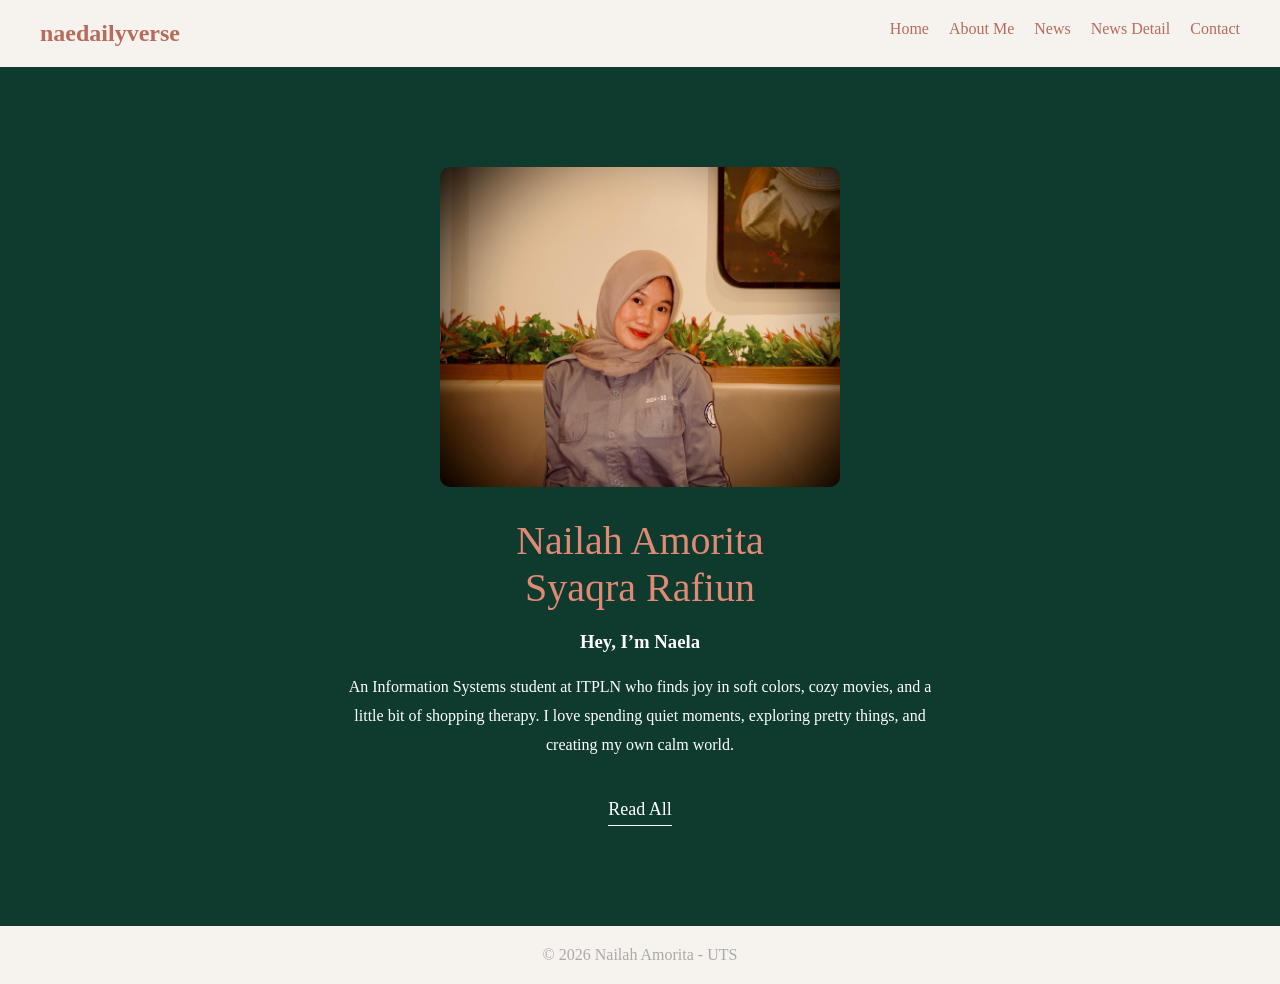
<file: index.html>
<!DOCTYPE html>
<html>
<head>
    <title>Home</title>
    <meta name="viewport" content="width=device-width, initial-scale=1.0">
    <link rel="stylesheet" href="style.css">
</head>
<body class="home-page">

<nav>
    <h2>naedailyverse</h2>
    <ul>
        <li><a href="index.html">Home</a></li>
        <li><a href="about.html">About Me</a></li>
        <li><a href="news.html">News</a></li>
        <li><a href="detail.html">News Detail</a></li>
        <li><a href="contact.html">Contact</a></li>
    </ul>
</nav>

<section class="hero">
    <div class="container">

        <img src="diriku.jpeg" class="profile-img">

        <h1>Nailah Amorita<br>Syaqra Rafiun</h1>

        <h3 class="subtitle">Hey, I’m Naela</h3>

        <p class="desc">
            An Information Systems student at ITPLN who finds joy in soft colors,
            cozy movies, and a little bit of shopping therapy. I love spending
            quiet moments, exploring pretty things, and creating my own calm world.
        </p>

        <a href="about.html" class="read-btn">Read All</a>

    </div>
</section>

<footer>© 2026 Nailah Amorita - UTS</footer>

</body>
</html>
</file>
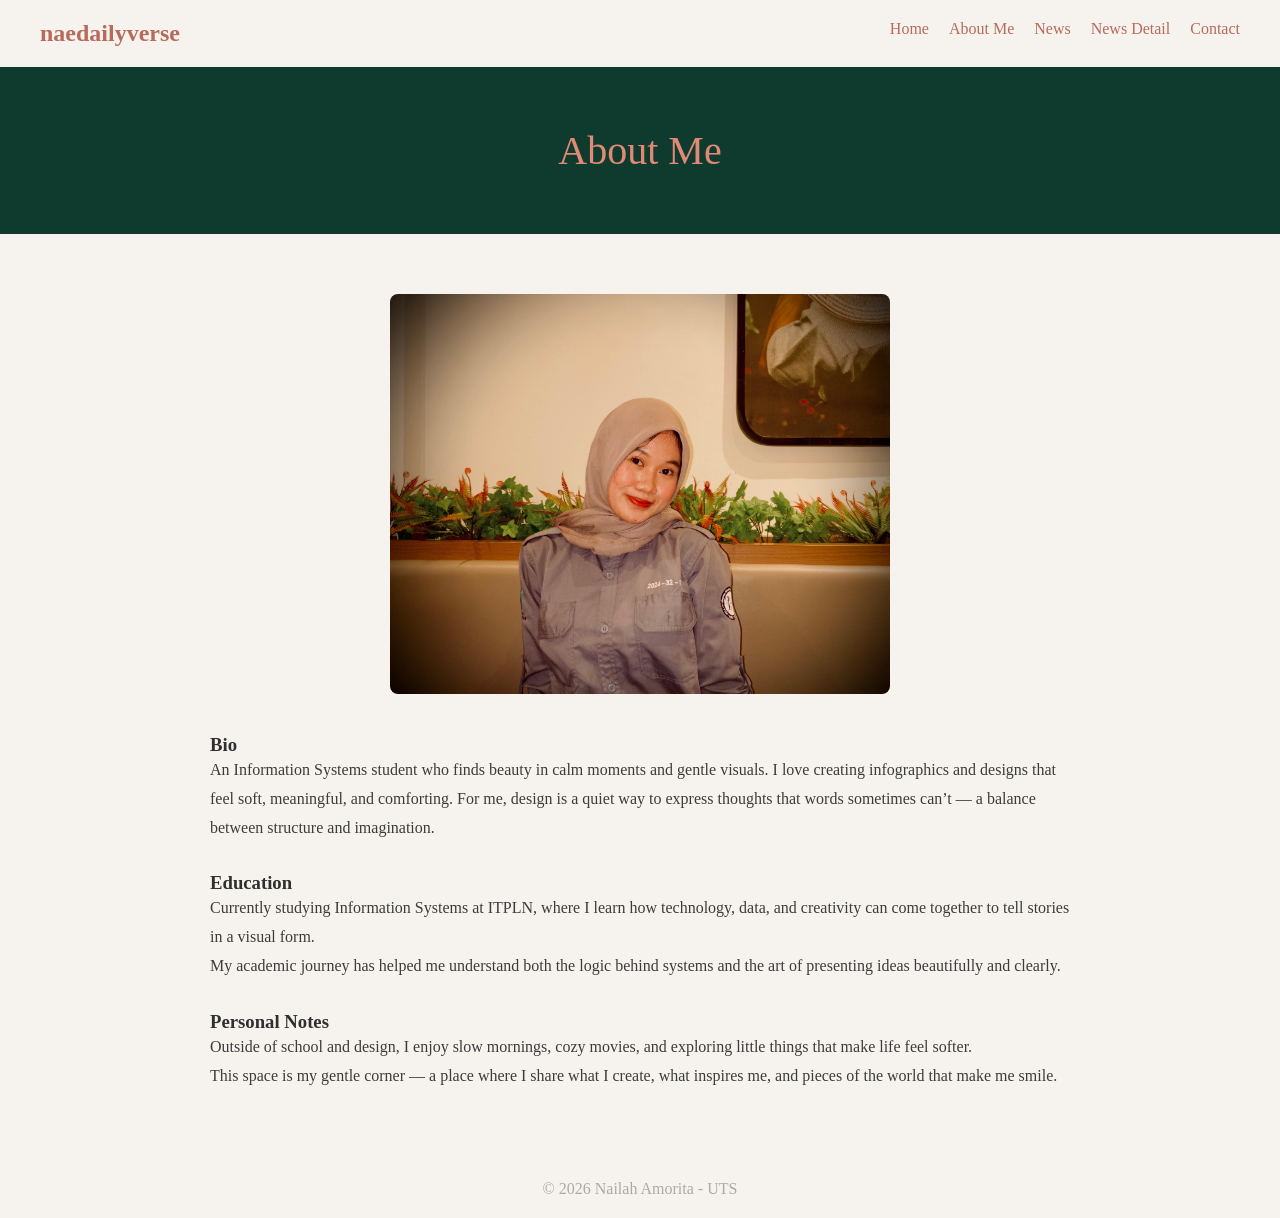
<file: about.html>
<!DOCTYPE html>
<html>
<head>
    <title>About Us</title>
    <meta name="viewport" content="width=device-width, initial-scale=1.0">
    <link rel="stylesheet" href="style.css">

</head>

<body>

<nav>
    <h2>naedailyverse</h2>
    <ul>
        <li><a href="index.html">Home</a></li>
        <li><a href="about.html">About Me</a></li>
        <li><a href="news.html">News</a></li>
        <li><a href="detail.html">News Detail</a></li>
        <li><a href="contact.html">Contact</a></li>
    </ul>
</nav>

<section class="hero">
    <h1>About Me</h1>
</section>

<div class="container">

    <!-- FOTO -->
    <img src="diriku.jpeg" alt="Foto Saya" class="about-img">

    <!-- BIO -->
    <div class="card">
        <h3>Bio</h3>
        <p>
            An Information Systems student who finds beauty in calm moments and gentle visuals. 
            I love creating infographics and designs that feel soft, meaningful, and comforting. 
            For me, design is a quiet way to express thoughts that words sometimes can’t — 
            a balance between structure and imagination.
        </p>
    </div>

    <!-- EDUCATION -->
    <div class="card">
        <h3>Education</h3>
        <p>
            Currently studying Information Systems at ITPLN, where I learn how technology, 
            data, and creativity can come together to tell stories in a visual form.
        </p>
        <p>
            My academic journey has helped me understand both the logic behind systems 
            and the art of presenting ideas beautifully and clearly.
        </p>
    </div>

    <!-- PERSONAL -->
    <div class="card">
        <h3>Personal Notes</h3>
        <p>
            Outside of school and design, I enjoy slow mornings, cozy movies, 
            and exploring little things that make life feel softer.
        </p>
        <p>
            This space is my gentle corner — a place where I share what I create, 
            what inspires me, and pieces of the world that make me smile.
        </p>
    </div>

</div>

<footer>© 2026 Nailah Amorita - UTS</footer>

</body>
</html>
</file>
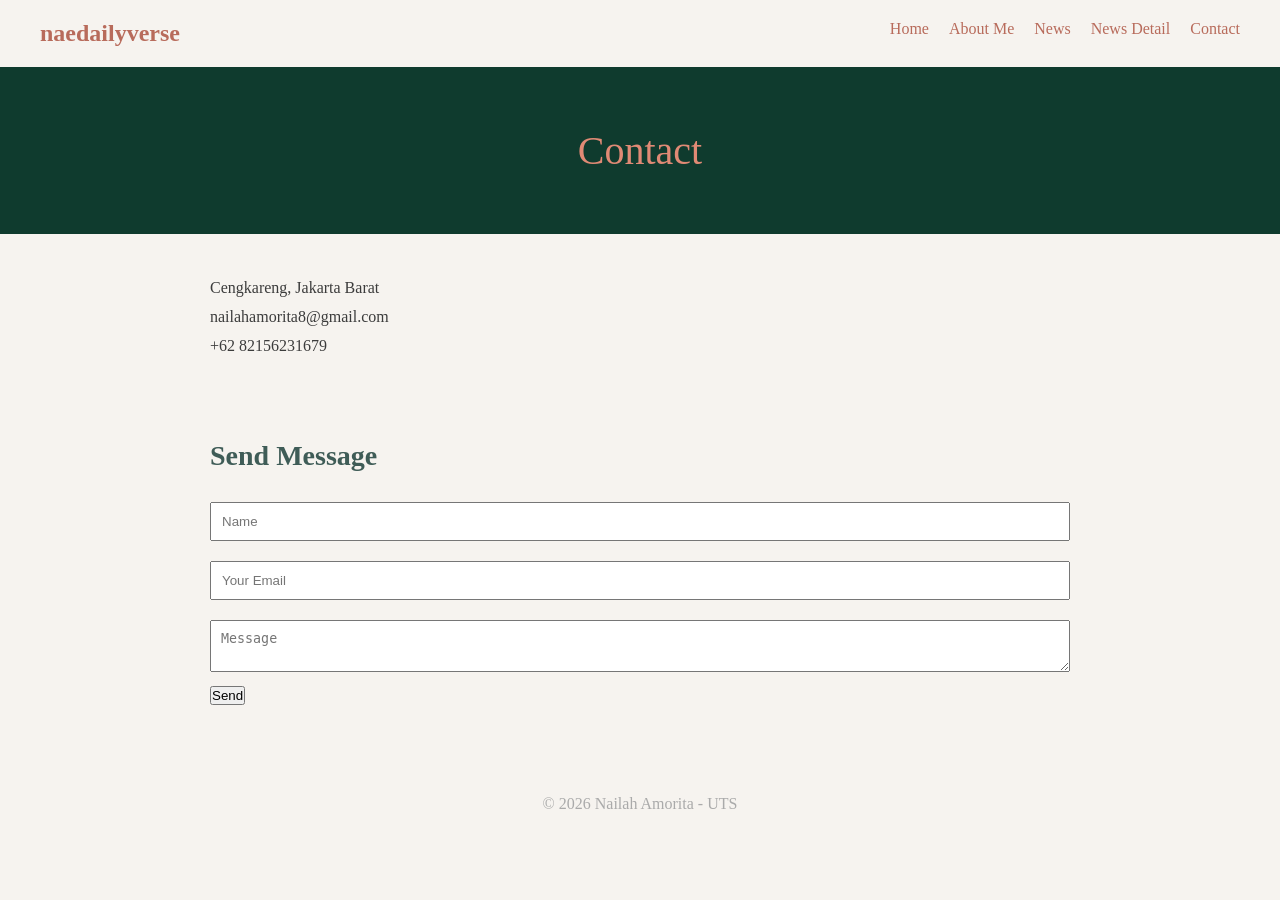
<file: contact.html>
<!DOCTYPE html>
<html>
<head>
    <title>Contact</title>
    <meta name="viewport" content="width=device-width, initial-scale=1.0">
    <link rel="stylesheet" href="style.css">
</head>
<body>

<nav>
    <h2>naedailyverse</h2>
    <ul>
        <li><a href="index.html">Home</a></li>
        <li><a href="about.html">About Me</a></li>
        <li><a href="news.html">News</a></li>
        <li><a href="detail.html">News Detail</a></li>
        <li><a href="contact.html">Contact</a></li>
    </ul>
</nav>

<section class="hero">
    <h1>Contact</h1>
</section>

<div class="container contact-info">
    <p>Cengkareng, Jakarta Barat</p>
    <p>nailahamorita8@gmail.com</p>
    <p>+62 82156231679</p>
</div>


<div class="container">
    <div class="card">
        <h2 class="section-title">Send Message</h2>
    <form action="https://formspree.io/f/maqvjvzw" method="POST">
        <input type="text" name="name" placeholder="Name" required>
        <input type="email" name="email" placeholder="Your Email" required>
        <textarea name="message" placeholder="Message"></textarea>
        <button type="submit">Send</button>
    </form>
    </div>
</div>

<footer>© 2026 Nailah Amorita - UTS</footer>

</body>
</html>
</file>
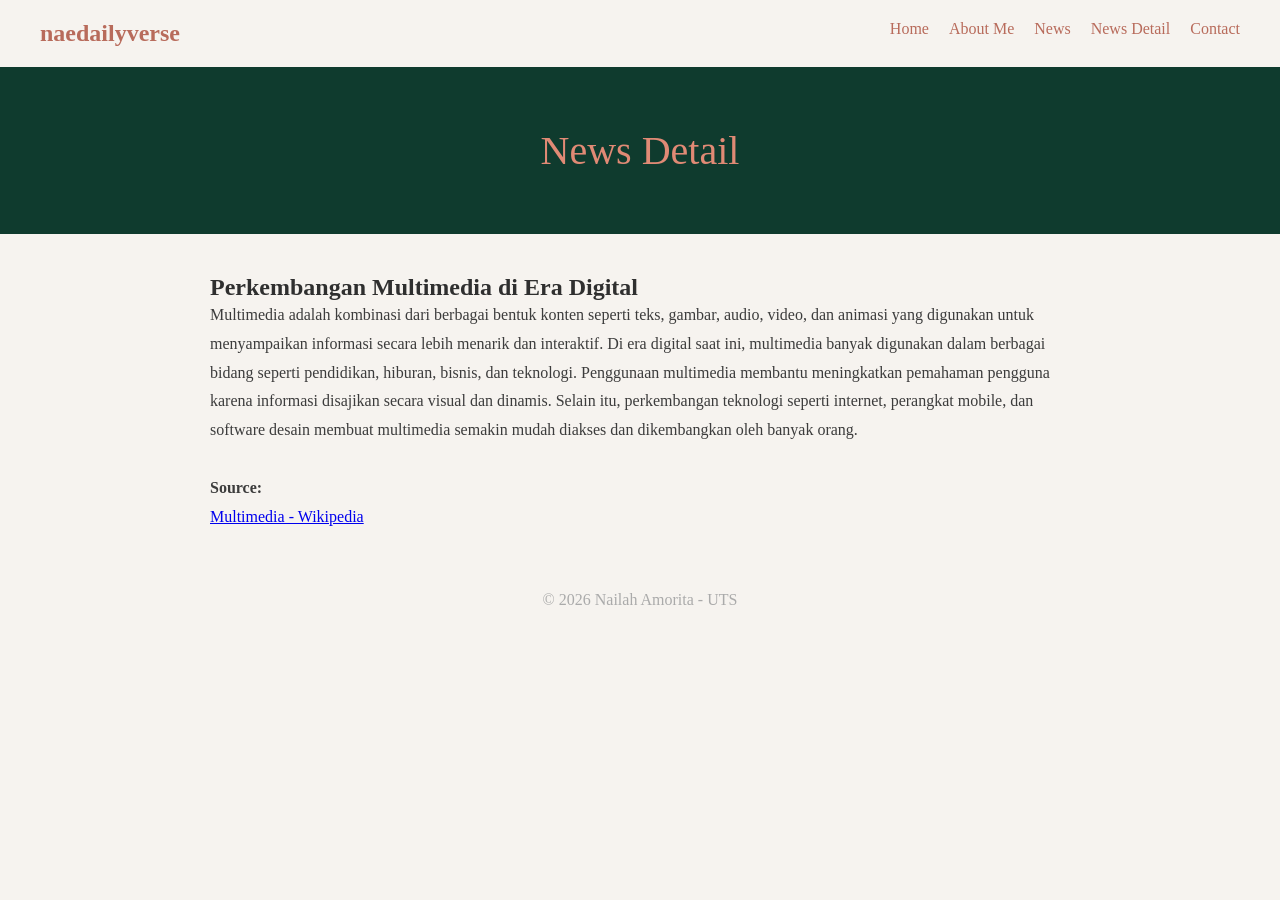
<file: detail.html>
<!DOCTYPE html>
<html>
<head>
    <title>News Detail</title>
    <meta name="viewport" content="width=device-width, initial-scale=1.0">
    <link rel="stylesheet" href="style.css">
</head>
<body>

<nav>
    <h2>naedailyverse</h2>
    <ul>
        <li><a href="index.html">Home</a></li>
        <li><a href="about.html">About Me</a></li>
        <li><a href="news.html">News</a></li>
        <li><a href="detail.html">News Detail</a></li>
        <li><a href="contact.html">Contact</a></li>
    </ul>
</nav>

<section class="hero">
    <h1>News Detail</h1>
</section>

<div class="container detail-content">
    <h2 id="title"></h2>
    <p id="content"></p>
</div>


<script src="script.js"></script>

<footer>© 2026 Nailah Amorita - UTS</footer>

</body>
</html>
</file>
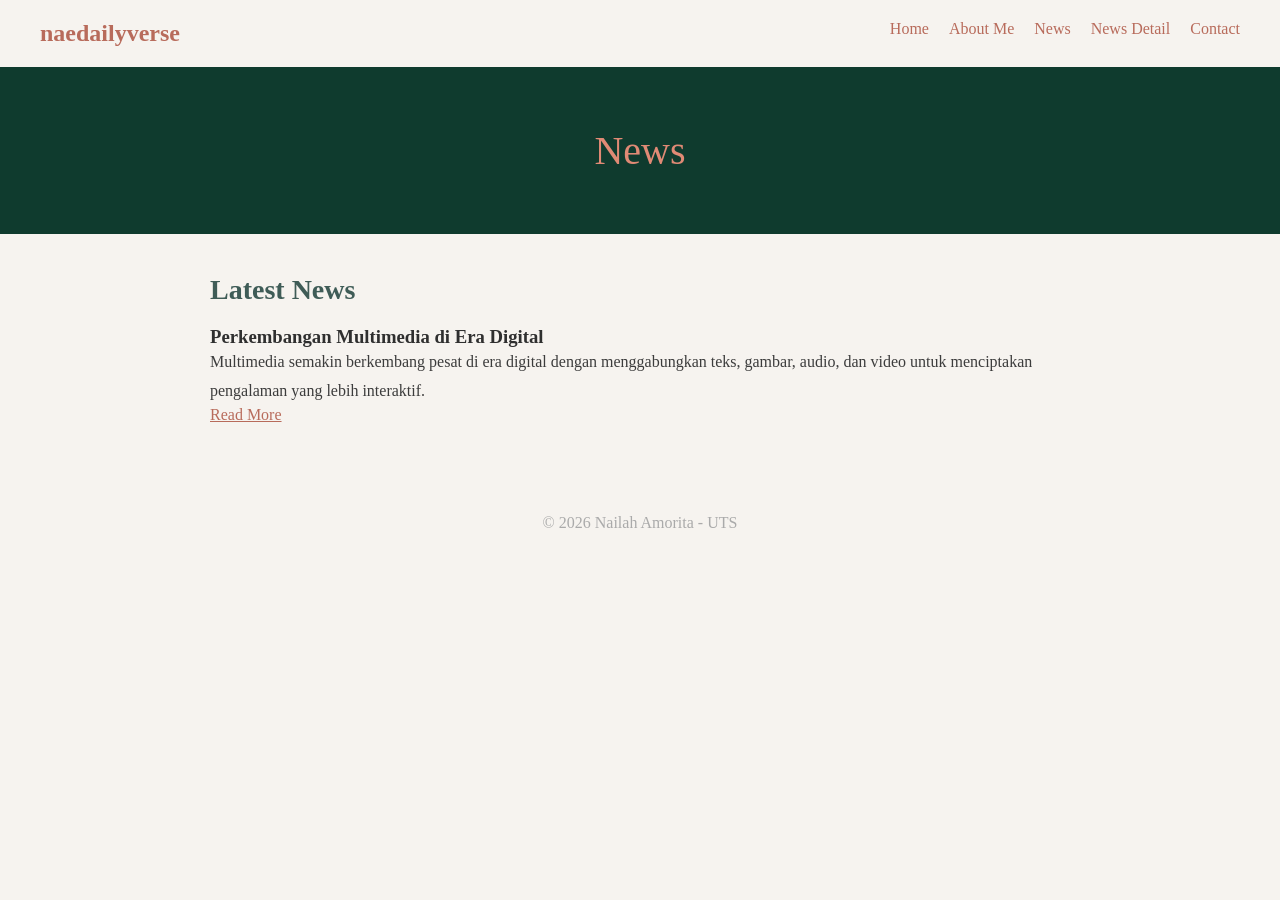
<file: news.html>
<!DOCTYPE html>
<html>
<head>
    <title>News</title>
    <meta name="viewport" content="width=device-width, initial-scale=1.0">
    <link rel="stylesheet" href="style.css">
</head>
<body class="news-page">

<nav>
    <h2>naedailyverse</h2>
    <ul>
        <li><a href="home.html">Home</a></li>
        <li><a href="about.html">About Me</a></li>
        <li><a href="news.html">News</a></li>
        <li><a href="detail.html">News Detail</a></li>
        <li><a href="contact.html">Contact</a></li>
    </ul>
</nav>

<section class="hero">
    <h1>News</h1>
</section>

<div class="container">
    <h2 class="section-title">Latest News</h2>

    <div class="card">
        <h3>Perkembangan Multimedia di Era Digital</h3>
        <p>
            Multimedia semakin berkembang pesat di era digital dengan menggabungkan 
            teks, gambar, audio, dan video untuk menciptakan pengalaman yang lebih interaktif.
        </p>
        <a href="detail.html?id=1" class="btn">Read More</a>
    </div>
</div>

</div>
</section>

<footer>© 2026 Nailah Amorita - UTS</footer>

</body>
</html>
</file>
<file: style.css>
* {
    margin: 0;
    padding: 0;
    box-sizing: border-box;
}

body {
    font-family: 'Playfair Display', serif;
    background: #f6f3ef;
    color: #2f2f2f;
}

/**/
nav {
    display: flex;
    justify-content: space-between;
    padding: 20px 40px;
}

nav h2 {
    color: #b86b5b;
}

nav ul {
    display: flex;
    gap: 20px;
    list-style: none;

    /* TAMBAHAN */
    flex-wrap: wrap;
    justify-content: center;
}

nav a {
    text-decoration: none;
    color: #b86b5b;
}

nav a.active {
    font-weight: bold;
    border-bottom: 2px solid #b86b5b;
}

.hero {
    background: #0f3b2e;
    color: #e08a75;
    padding: 80px 0;
    text-align: center;

    /* TAMBAHAN */
    padding: 60px 20px;
}

.hero h1 {
    font-size: 56px;
    font-weight: normal;

    /* TAMBAHAN */
    font-size: 40px;
}

/*khusus menu home*/
.subtitle {
    margin-top: 20px;
    color: #ffffff;
}

.desc {
    margin-top: 20px;
    max-width: 600px;
    margin-left: auto;
    margin-right: auto;
    color: #ffffff !important;
    line-height: 1.8;
}

/*read all di menu news*/
.read-btn {
    display: inline-block;
    margin-top: 40px;
    font-size: 18px;
    color: #ffffff !important;
    text-decoration: none;
    border-bottom: 1px solid #ffffff;
    padding-bottom: 5px;
    transition: 0.3s;
}

.read-btn:hover {
    opacity: 0.7;
}

/*container*/
.container {
    max-width: 900px;
    margin: auto;
    padding: 40px 20px;
}

/*image*/
.profile-img {
    width: 100%;
    max-width: 400px;
    display: block;
    margin: 0 auto 30px auto;
    border-radius: 10px;
}

.about-img {
    width: 100%;
    max-width: 500px;
    display: block;
    margin: 20px auto 40px auto;
    border-radius: 8px;
}

/*tittle*/
.section-title {
    font-size: 28px;
    margin-bottom: 20px;
    color: #3f5c57;
}

/*card*/
.card {
    margin-bottom: 30px;
}

p {
    line-height: 1.8;
    color: #3c3c3c;
}

.news-page .card p {
    color: #3c3c3c;
}

/*button*/
.btn {
    text-decoration: underline;
    color: #b86b5b;
}

/*form*/
input, textarea {
    width: 100%;
    padding: 10px;
    margin: 10px 0;
}

/*footer*/
footer {
    text-align: center;
    padding: 20px;
    color: #aaa;
}

/*responsive*/
@media(max-width:768px){
    nav {
        flex-direction: column;
        align-items: center;
    }

    .hero h1 {
        font-size: 32px;
    }

    /* TAMBAHAN */
    nav ul {
        flex-direction: column;
        gap: 10px;
    }

    .container {
        padding: 20px;
    }

    .profile-img {
        max-width: 250px;
    }
}
</file>
